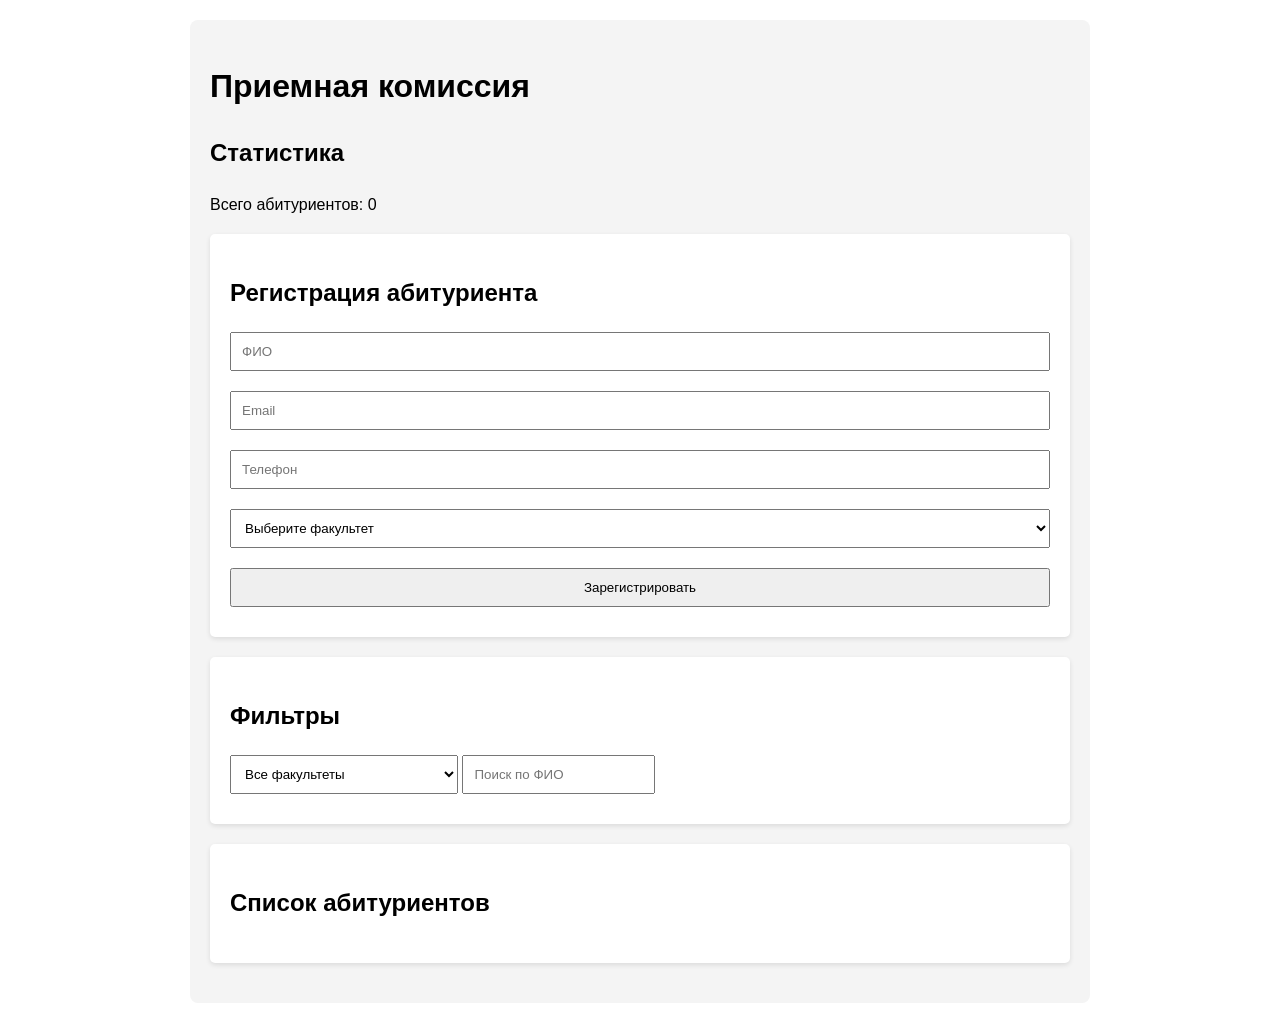
<file: index.html>
<!DOCTYPE html>
<html lang="ru">
  <head>
    <meta charset="UTF-8" />
    <title>Система Управления Абитуриентами</title>
    <link rel="stylesheet" href="styles.css" />
  </head>
  <body>
    <div class="container">
      <h1>Приемная комиссия</h1>

      <div class="statistics">
        <h2>Статистика</h2>
        <div class="stats-block">
          <p>Всего абитуриентов: <span id="total-applicants">0</span></p>
        </div>
      </div>

      <div class="registration-form">
        <h2>Регистрация абитуриента</h2>
        <form id="applicant-form">
          <input type="text" id="fullname" placeholder="ФИО" required />
          <input type="email" id="email" placeholder="Email" required />
          <input type="tel" id="phone" placeholder="Телефон" required />

          <select id="faculty" required>
            <option value="">Выберите факультет</option>
            <option value="IT">Информационных технологий</option>
            <option value="ECONOMICS">Экономический</option>
            <option value="MEDICINE">Медицинский</option>
            <option value="HUMANITIES">Гуманитарный</option>
          </select>

          <button type="submit">Зарегистрировать</button>
        </form>
      </div>

      <div class="filters">
        <h2>Фильтры</h2>
        <select id="faculty-filter">
          <option value="">Все факультеты</option>
          <option value="IT">Информационных технологий</option>
          <option value="ECONOMICS">Экономический</option>
          <option value="MEDICINE">Медицинский</option>
          <option value="HUMANITIES">Гуманитарный</option>
        </select>
        <input type="text" id="search-input" placeholder="Поиск по ФИО" />
      </div>

      <div class="applicants-list">
        <h2>Список абитуриентов</h2>
        <div id="applicants-container"></div>
      </div>
    </div>

    <script type="module" src="app/main.js"></script>
  </body>
</html>
</file>
<file: styles.css>
body {
    font-family: Arial, sans-serif;
    max-width: 900px;
    margin: 0 auto;
    padding: 20px;
    line-height: 1.6;
}

.container {
    background-color: #f4f4f4;
    padding: 20px;
    border-radius: 8px;
}

.registration-form, .filters, .applicants-list {
    background-color: white;
    padding: 20px;
    margin-bottom: 20px;
    border-radius: 5px;
    box-shadow: 0 2px 5px rgba(0,0,0,0.1);
}

form {
    display: flex;
    flex-direction: column;
    gap: 10px;
}

input, select, button {
    padding: 10px;
    margin-bottom: 10px;
}

.applicant-card {
    display: flex;
    justify-content: space-between;
    align-items: center;
    padding: 10px;
    border-bottom: 1px solid #eee;
}

.applicant-card .delete-btn {
    background-color: #ff6b6b;
    color: white;
    border: none;
    padding: 5px 10px;
    cursor: pointer;
}
</file>
